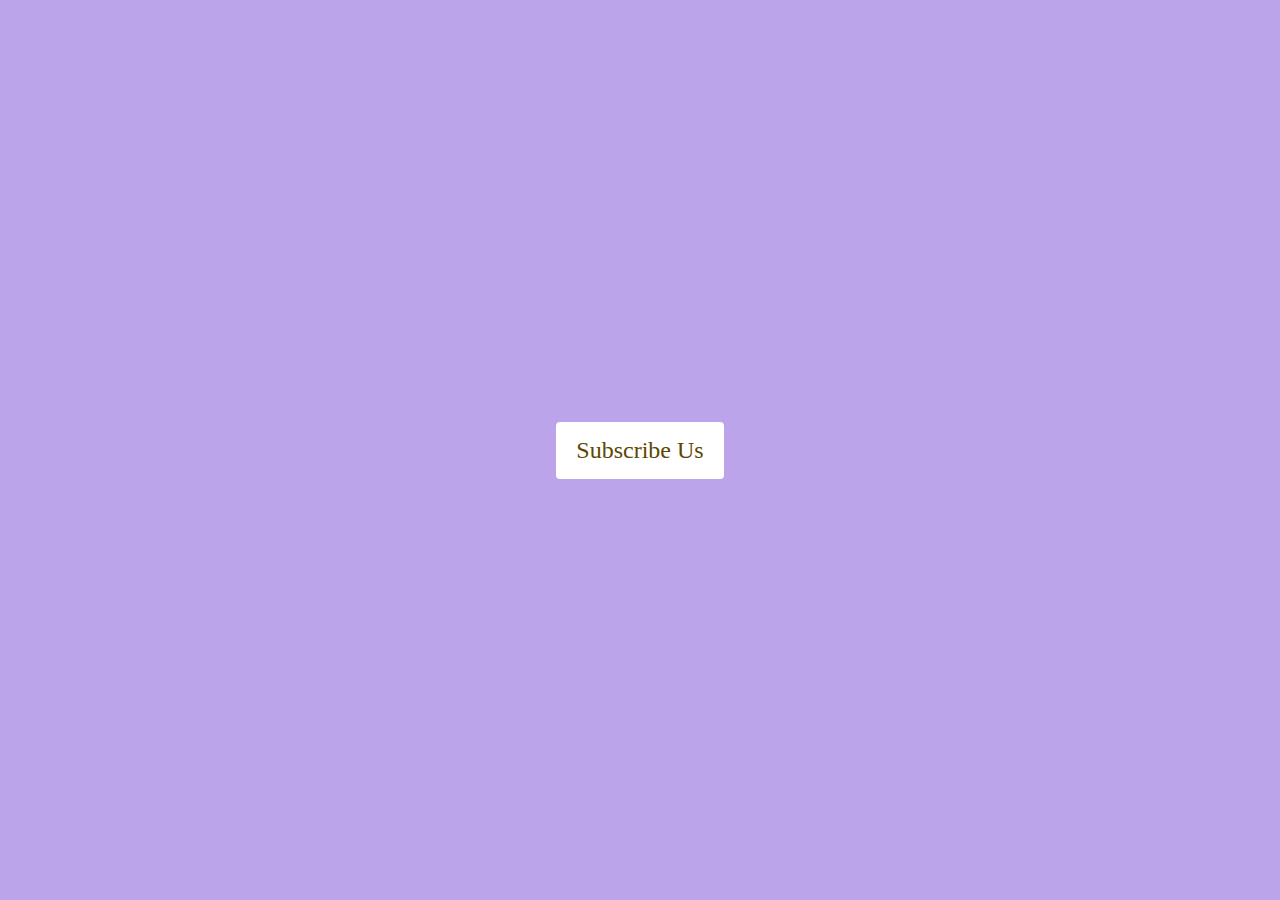
<file: day1/index.html>
<!DOCTYPE html>
<html lang="en">
  <head>
    <meta charset="UTF-8" />
    <meta name="viewport" content="width=device-width, initial-scale=1.0" />
    <title>News Letter Popup</title>
    <link rel="stylesheet" href="style.css" />
    <link
      rel="stylesheet"
      href="https://cdnjs.cloudflare.com/ajax/libs/font-awesome/6.4.2/css/all.min.css"
      integrity="sha512-z3gLpd7yknf1YoNbCzqRKc4qyor8gaKU1qmn+CShxbuBusANI9QpRohGBreCFkKxLhei6S9CQXFEbbKuqLg0DA=="
      crossorigin="anonymous"
      referrerpolicy="no-referrer"
    />
  </head>
  <body>
    <a class="sub-btn" onclick="toggle()">Subscribe Us</a>
    <div class="hidden" id="newsLetter">
      <h2>Join Our Exclusive News Letter</h2>
      <p>Follow My Other Courses As well from my Instructor Profile.</p>
      <div class="box">
        <input type="email" placeholder="Enter Email" />
      </div>
      <div class="box">
        <button type="submit">Sign Up</button>
      </div>

      <a class="close" onclick="toggle()">
        <i class="fa fa-times fa-2x" aria-hidden="true"></i>
      </a>
    </div>
    <script src="script.js"></script>
  </body>
</html>
</file>
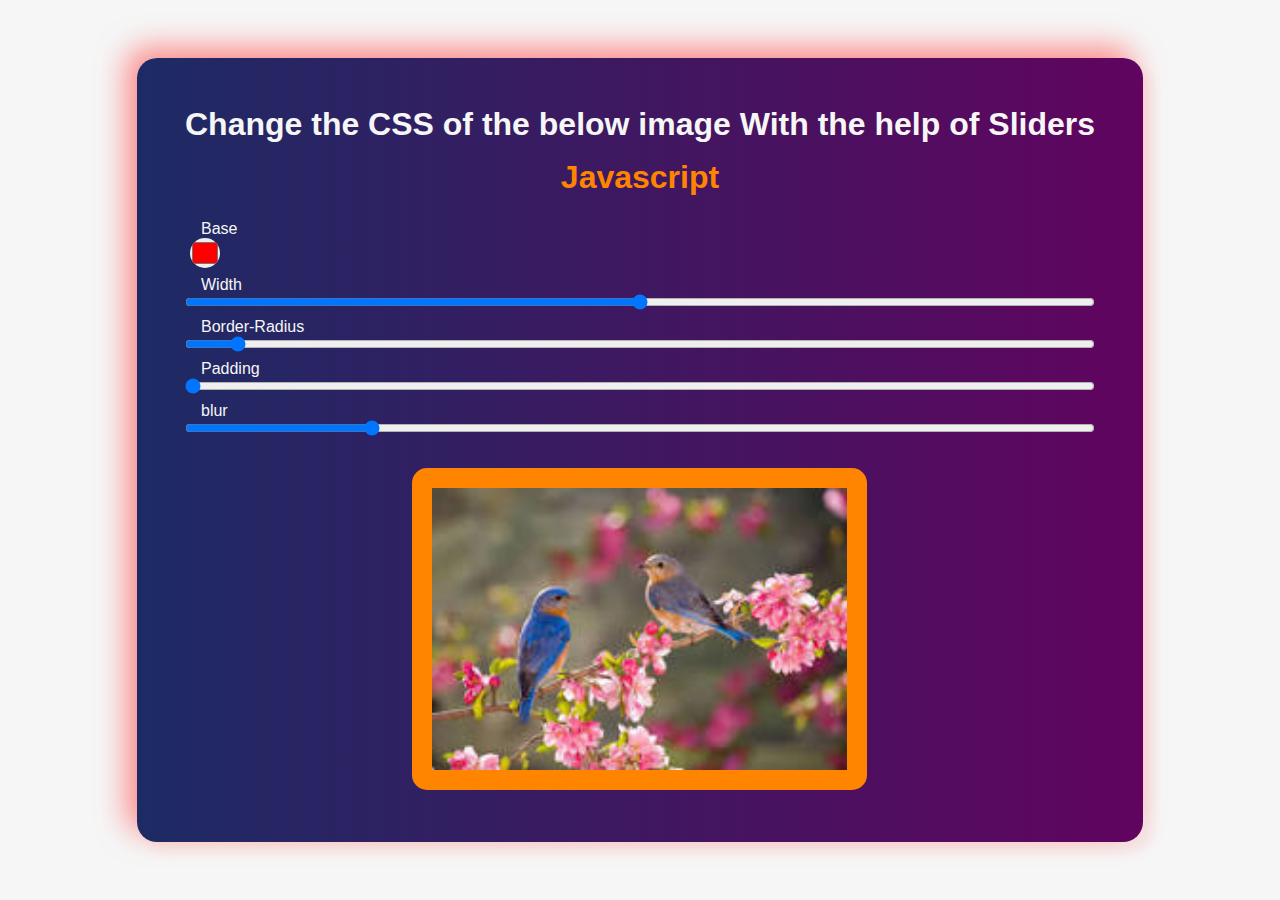
<file: day2/index.html>
<!DOCTYPE html>
<html lang="en">
<head>
    <meta charset="UTF-8">
    <meta name="viewport" content="width=device-width, initial-scale=1.0">
    <title>Document</title>
    <link rel="stylesheet" href="style.css">
</head>
<body>
    <div class="container">
        <h1>Change the CSS of the below image With the help of Sliders</h1>
        <span class="heading">Javascript</span>
        <div class="css-controller">
            <label for="base">Base</label>
            <input type="color" name="base" id="base" value="#ff0000">

            <label for="width">Width</label>
            <input type="range"
             name="width" id="width"
             min="0"
             max="100"
             value="50"
             data-sizing="%"
             >

             <label for="border-radius">Border-Radius</label>
             <input type="range"
              name="border-radius" id="border-radius"
              min="0"
              max="100"
              value="5"
              data-sizing="px"
              >

              <label for="padding">Padding</label>
              <input type="range"
               name="padding" id="padding"
               min="10"
               max="200"
               value="0"
               data-sizing="px"
               >

               <label for="blur">blur</label>
               <input type="range"
                name="blur" id="blur"
                min="0"
                max="25"
                value="5"
                data-sizing="px"
                >
        </div>
        <img src="img.jpg" alt="image">
    </div>


    <script src="script.js"></script>
</body>
</html>
</file>
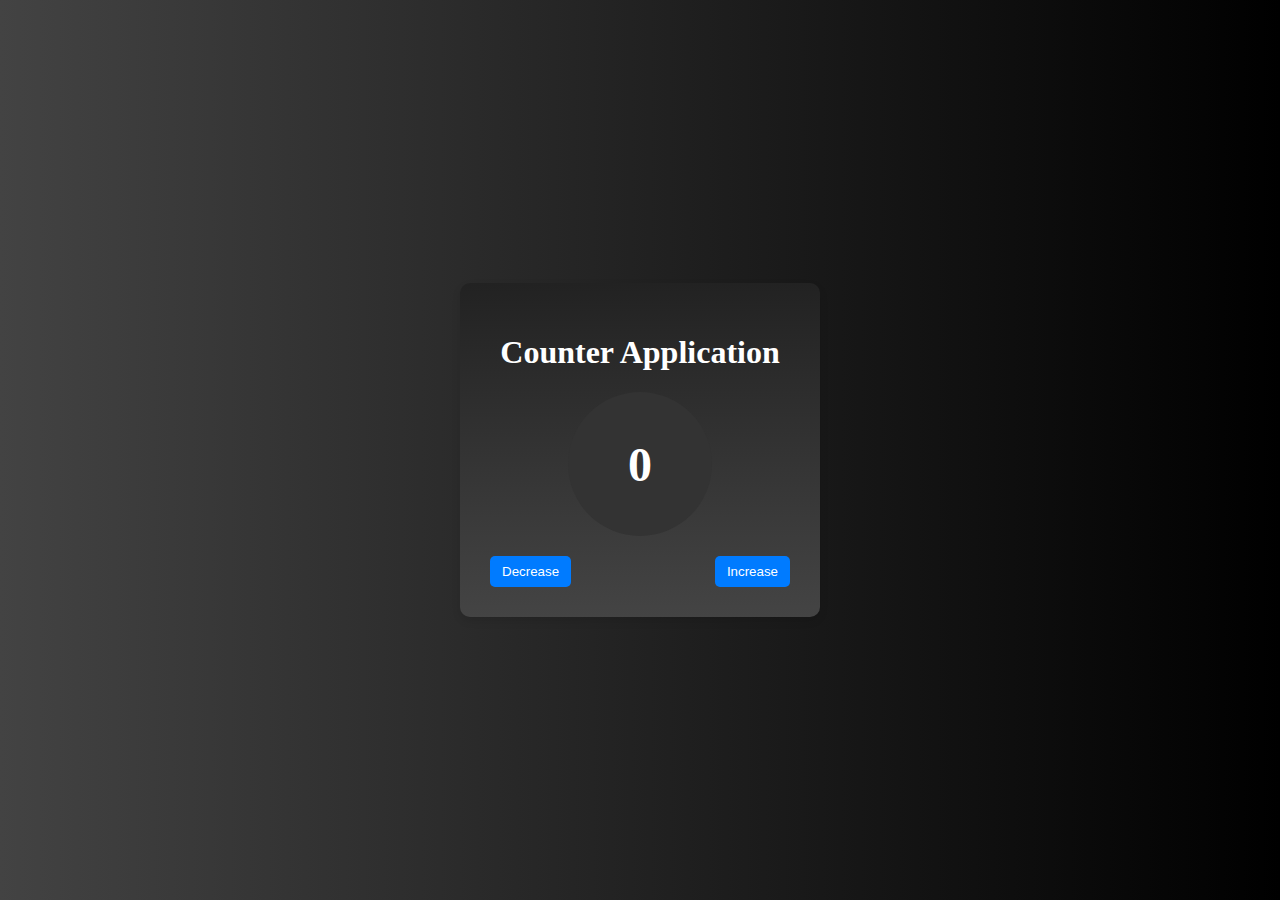
<file: day3/index.html>
<!DOCTYPE html>
<html lang="en">
<head>
    <meta charset="UTF-8">
    <meta name="viewport" content="width=device-width, initial-scale=1.0">
    <title>Document</title>
    <link rel="stylesheet" href="style.css">
</head>
<body>
    <div class="container">
        <div class="card">
            <h1 class="heading">Counter Application</h1>
            <div class="counter">
                <h1 class="counter-machine">0</h1>
            </div>
            <div class="btn-group">
                <button class="btn-counter decrease-btn">Decrease</button>
                <button class="btn-counter increase-btn">Increase</button>
            </div>
        </div>
    </div>
    <script src="script.js"></script>
</body>
</html>
</file>
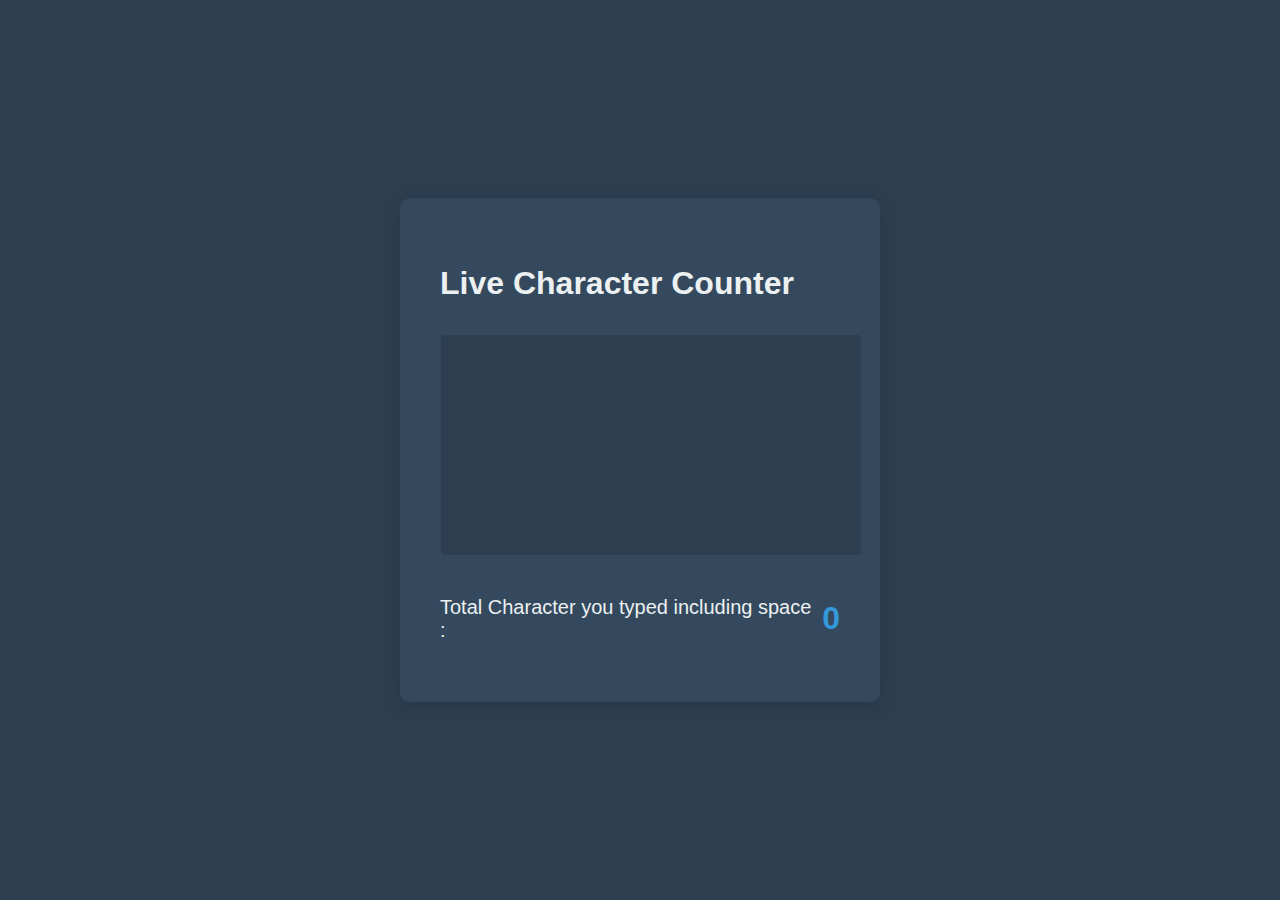
<file: day4/index.html>
<!DOCTYPE html>
<html lang="en">
<head>
    <meta charset="UTF-8">
    <meta name="viewport" content="width=device-width, initial-scale=1.0">
    <title>Live Character Count</title>
    <link rel="stylesheet" href="style.css">
</head>
<body>
    <div class="container">
        <h2>Live Character Counter</h2>
        <textarea name="" id=""
        cols="30"
        rows="10"
        placeholder="write your text here !"
        onkeyup="countingCharacters()">
    </textarea>
    <p>Total Character you typed including space : <span class="counter">0</span></p>
    </div>
    <script src="script.js"></script>
</body>
</html>
</file>
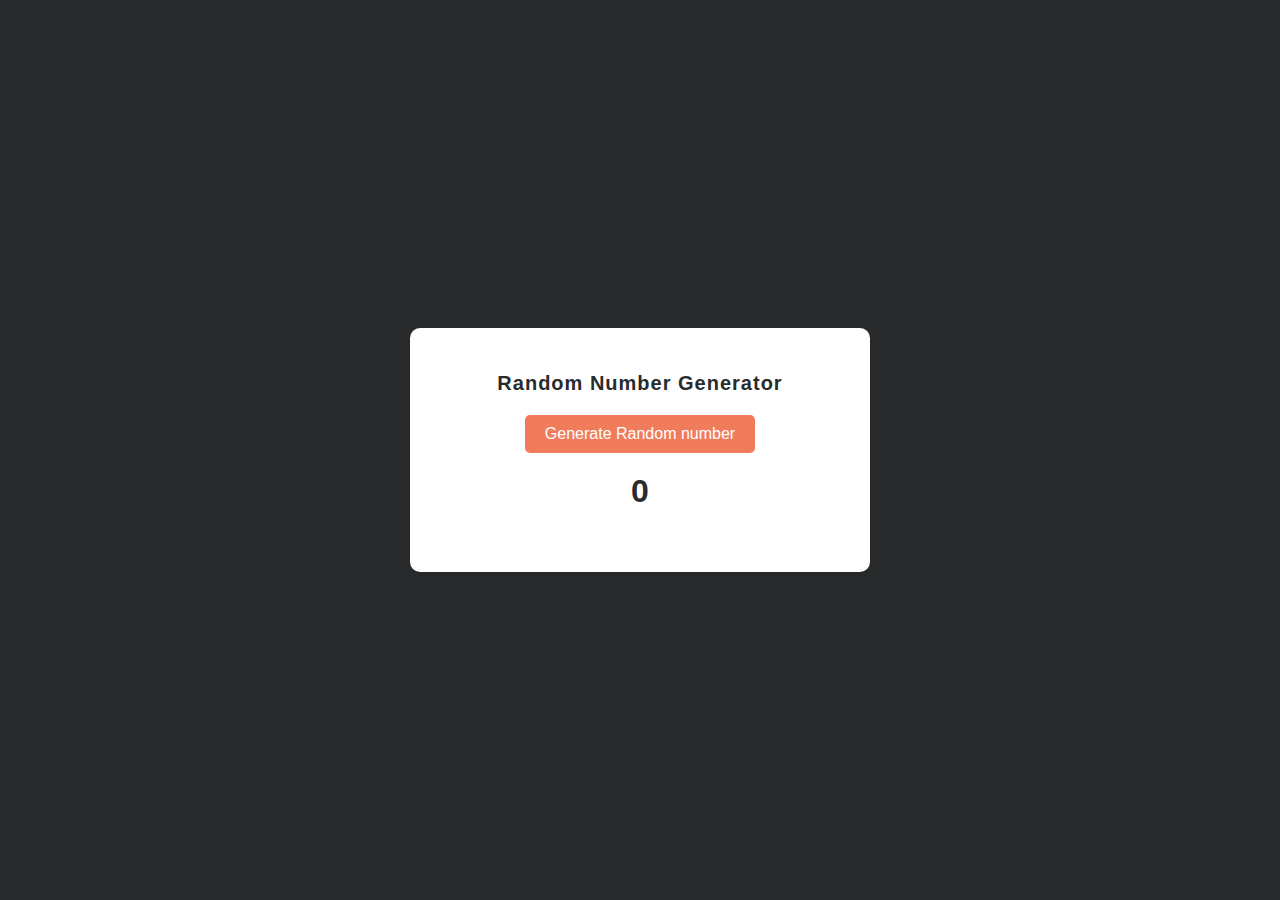
<file: day5/index.html>
<!DOCTYPE html>
<html lang="en">
<head>
    <meta charset="UTF-8">
    <meta name="viewport" content="width=device-width, initial-scale=1.0">
    <title>Document</title>
    <style>
        body{
            margin: 0;
            padding: 0;
            box-sizing: border-box;
            background-color: #292b2c;
            display: flex;
            align-items: center;
            justify-content: center;
            min-height: 100vh;
            font-family: sans-serif;
        }
        .container{
            text-align: center;
            padding: 30px;
            width: 400px;
            background: #fff;
            border-radius: 10px;
            box-shadow: 0px 4px 8px rgba(0, 0, 0, 0.1);
            transform: scale(1);
            transition: transform 0.3s ease-in-out;
        }
        .container:hover{
            transform: scale(1.05);
        }
        h1{
            color: #292b2c;
            font-size: 20px;
            margin-bottom: 20px;
            letter-spacing: 1px;
        }
        button{
            padding: 10px 20px;
            background-color: #f07c5c;
            color: #fff;
            border: none;
            border-radius: 5px;
            cursor: pointer;
            font-size: 16px;
            transition: background-color 0.3s;
        }
        button:hover{
            background-color: #d45031;
        }
        p{
            font-size: 32px;
            color: #292b2c;
            margin-top: 20px;
            font-weight: bold;
            animation: fadeIn 1s ease-in-out;
        }
        @keyframes fadeIn  {
            0%{
                opacity: 0;
                transform: translateY(20px);
            }
            100%{
                opacity: 1;
                transform: translateY(0);
            }
        }
    </style>
</head>
<body>
    <div class="container">
        <h1>Random Number Generator</h1>
        <button id="generateButton">Generate Random number</button>
        <p id="result">0</p>
    </div>
<script>
 let generateButton = document.getElementById("generateButton");
 let result = document.getElementById("result");
 let getRandomNumber = (max, min) => {
    return Math.floor(Math.random() * (max - min) + min);
 }
 generateButton.addEventListener("click", () => {
    result.textContent = getRandomNumber(100,1);
 })
</script>
</body>
</html>
</file>
<file: day1/style.css>
*{
    margin: 0;
    padding: 0;
    box-sizing: border-box;
}
body{
    display: flex;
    align-items: center;
    justify-content: center;
    font-family: serif;
    background-color: #bca4ea;
    height: 100vh;
}
.sub-btn{
 position: relative;
 padding: 15px 20px;
 font-size: 1.5rem;
 background-color: #fff;
 text-decoration: none;
 color: #5c4800;
 cursor: pointer;
 border-radius: 4px;
 transition: 0.5s;
}
.sub-btn:hover{
    letter-spacing: 0.1rem;
}
#newsLetter{
    position: fixed;
    /* top: -100%;
    left: 50%;
    transform: translate(-50%,-50%);  */
    background: #fff;
    width: 450px;
    padding: 80px 50px 50px;
    transition: 0.5s;
    border-radius: 4px;
    visibility: hidden;
    z-index: 1000;
}
#newsLetter.active{
    visibility: visible;
}
#newsLetter h2{
    text-align: center;
    color: #5c4800;
    font-size: 24px;
    margin: 20px 10px;
}
#newsLetter p{
    text-align: center;
    color: #5c4800;
}
#newsLetter .box{
    width: 100%;
    margin-top: 20px;
    display: flex;
    align-items: center;
    justify-content: center;
}
input, button{
    width: 100%;
    border: 1px solid rgba(0, 0, 0, 0.1);
    padding: 15px;
    outline: none;
    font-size: 1rem;
    font-family: serif;
}
button{
    border: none;
    width: 150px;
    letter-spacing: 0.1rem;
    background-color: #7c3af8;
    color: #ffffff;
    border-radius: 4px;
    cursor: pointer;
}
.close{
    position: absolute;
    cursor: pointer;
    top: 15px;
    right: 20px;
}
</file>
<file: day2/style.css>
*{
    margin: 0;
    padding: 0;
    box-sizing: border-box;
}
:root{
    --padding: 20px;
    --blur: 0px;
    --base: rgb(255,133,0);
    --width: 50%;
    --border-radius: 15px;
}

body{
    display: flex;
    align-items: center;
    min-height: 100vh;
    justify-content: center;
    text-align: center;
    font-family: sans-serif;
    background-color: #f6f6f6;
}
.container{
    border-radius: 20px;
    background: linear-gradient(to right,#1d2b64,#61045f);
    box-shadow: 10px 10px 10px rgba(245,178, 173, 0.2),
    -10px -10px 30px rgba(255,107, 107, 0.8);
    padding: 3rem;
}

h1 {
    font-size: 2rem;
    color: #f6f6f6;
    margin-bottom: 1rem;
}
.heading{
    font-size: 2rem;
    color: var(--base);
    margin-bottom: 1rem;
    font-weight: 800;
}
.css-controller {
    display: flex;
    flex-direction: column;
    align-items: flex-start;
    padding: 1rem 0;
}
.css-controller label{
    padding-left: 1rem;
    font-style: 1rem;
    color: #f6f6f6;
    margin-top: 0.5rem;
}
img{
    width: var(--width);
    padding: var(--padding);
    filter: blur(var(--blur));
    background-color: var(--base);
    border-radius: var(--border-radius);
    transition: filter 0.3s ease, background-color 0.3s ease;
    height: 80%;
    margin-top: 1rem;
}
input[type="color"]{
    width: 30px;
    height: 30px;
    vertical-align: middle;
    margin-left: 5px;
    border-radius: 50%;
    border: none;
    outline: none;
    cursor: pointer;
}
.css-controller [type="range"]{
    width: 100%;
}
</file>
<file: day3/style.css>
body{
    margin: 0;
    padding: 0;
    box-sizing: border-box;
    background: linear-gradient(to right, #434343, #000000);
    display: flex;
    align-items: center;
    min-height: 100vh;
    justify-content: center;
    color: white;
}
.container{
    display: flex;
    align-items: center;
    justify-content: center;
    height: 100%;
}
.card{
    background: linear-gradient(to bottom, #222, #444);
    border-radius: 10px;
    box-shadow: 0 4px 8px rgba(0,0,0, 0.1);
    padding: 30px;
    text-align: center;
    width: 300px;
}
.heading .counter-machine{
    color: #fff;
    margin: 0;
}
.counter{
    background-color: #333;
    border-radius: 50%;
    padding: 20px;
    margin: 20px auto;
    width: 100px;
    height: 100px;
    display: flex;
    align-items: center;
    justify-content: center;
    font-size: 24px;
    border: 2px solid transparent;
    transition: border-color 0.5s;
}
.btn-group{
    display: flex;
    justify-content: space-between;
    margin-top: 10px;
}
.btn-counter{
    background-color: #007bff;
    border: none;
    border-radius: 5px;
    color: #fff;
    cursor: pointer;
    padding: 8px 12px;
    transition: background-color 0.3s;
}
.btn-counter:hover{
    background-color: #0056b3;
}
.positive{
    border-color: green;
}
.negative{
    border-color: red;
}
</file>
<file: day4/style.css>
body{
    margin: 0;
    padding: 0;
    box-sizing: border-box;
    display: flex;
    align-items: center;
    justify-content: center;
    min-height: 100vh;
    background-color: #2C3E50;
    font-family: sans-serif;
}
.container{
    width: 400px;
    padding: 40px;
    background-color: #34495E;
    display: flex;
    flex-direction: column;
    box-shadow: 0 5px 15px rgba(0, 0,0, 0.1);
    border-radius: 10px;
    color: #ECF0F1;
}
.container h2{
    font-size: 2rem;
    color: #ECF0F1;
    margin-bottom: 2rem;
}
.container textarea{
    position: relative;
    margin-bottom: 20px;
    resize: none;
    height: 200px;
    width: 100%;
    padding: 10px;
    background-color: #2C3E50;
    border: 1px solid #34495E;
    border-radius: 5px;
    outline: none;
    font-size: 1rem;
    font-family: sans-serif;
    color: #ECF0F1;
}
.container textarea::placeholder{
    color: #BDC3C7;
}
.container p {
    display: flex;
    align-items: center;
    font-size: 1.25rem;
    color: #ECF0F1
}
.container p .counter {
    font-size: 2rem;
    font-weight: 700;
    margin-left: 10px;
    color: #3498D8;
}
</file>
